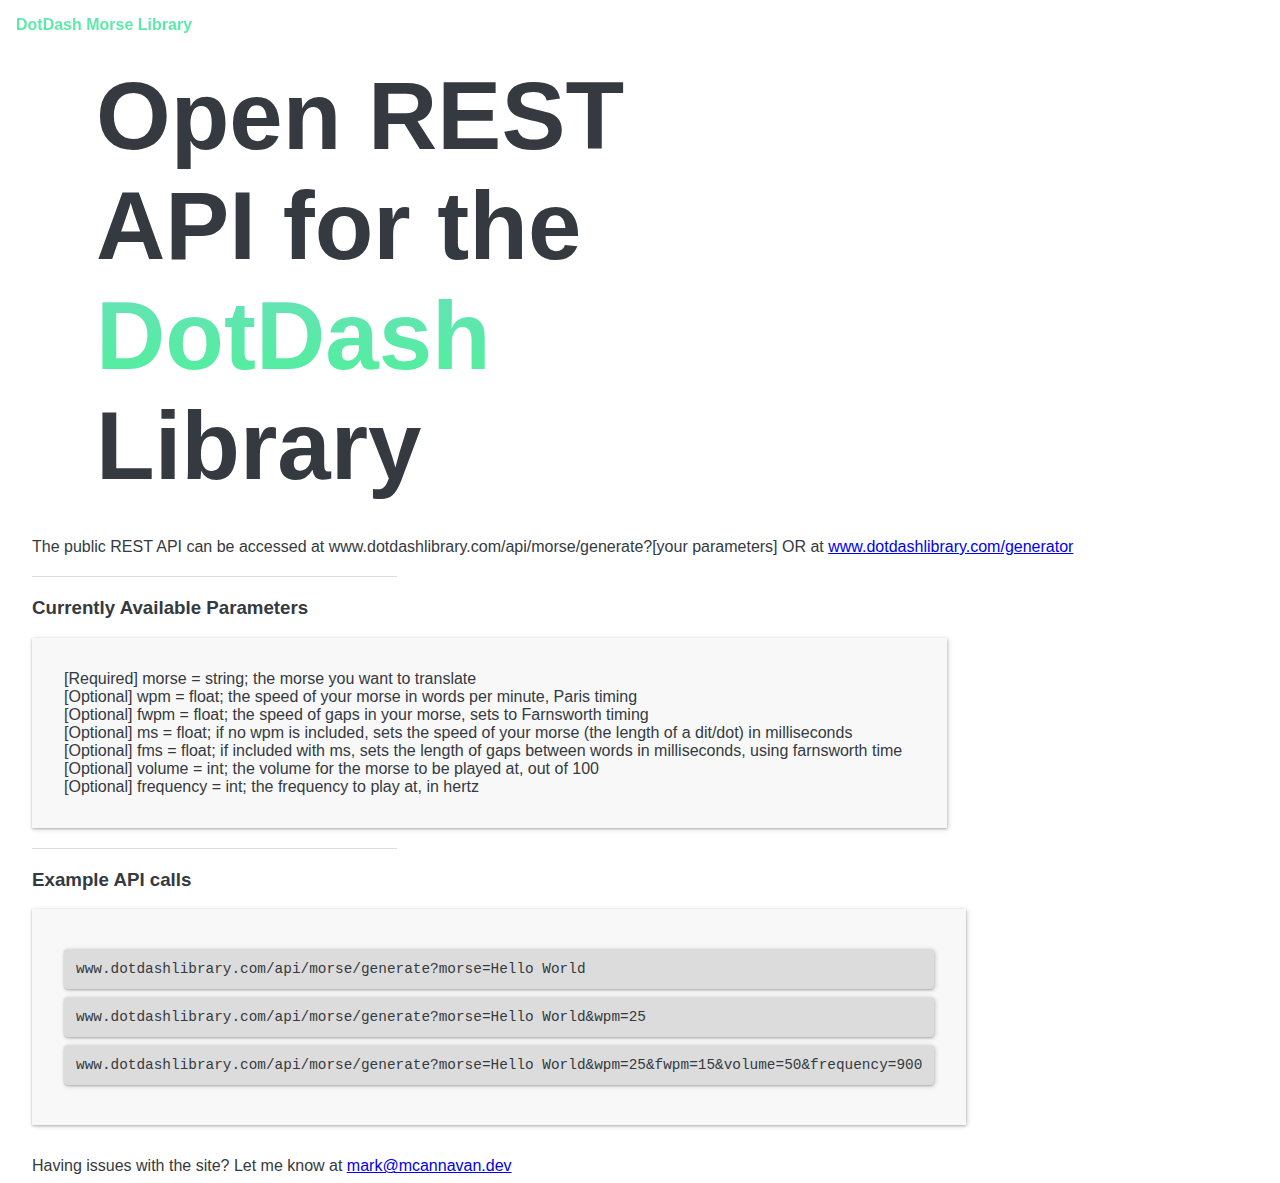
<file: src/main/resources/static/index.html>
<!DOCTYPE html>
<html lang="en">
<head>
    <meta charset="UTF-8">
    <title>DotDash Morse Library</title>
    <link rel="stylesheet" href="css/main.css">

    <link rel="icon" type="image/png" href="/icons/favicon-96x96.png" sizes="96x96" />
    <link rel="icon" type="image/svg+xml" href="/icons/favicon.svg" />
    <link rel="shortcut icon" href="/icons/favicon.ico" />
    <link rel="apple-touch-icon" sizes="180x180" href="/icons/apple-touch-icon.png" />
    <meta name="apple-mobile-web-app-title" content="DotDash Library" />
    <link rel="manifest" href="/icons/site.webmanifest" />
</head>
<body>
    <header th:fragment="header">
        <H1><a href="">DotDash Morse Library</a></H1>
    </header>
    <section id="title">
        <H1>Open REST API for the <a href="https://www.github.com/MCannavan/DotDashLib">DotDash</a> Library</H1>
    </section>
    <main>
    <section>
        <p>The public REST API can be accessed at www.dotdashlibrary.com/api/morse/generate?[your parameters] OR at <a href="/generator">www.dotdashlibrary.com/generator</a> </p>
    </section>
    <div>
        <h3>Currently Available Parameters</h3>
        <ul>

            <li>[Required] morse = string; the morse you want to translate</li>
            <li> [Optional] wpm = float; the speed of your morse in words per minute, Paris timing</li>
            <li> [Optional] fwpm = float; the speed of gaps in your morse, sets to Farnsworth timing</li>
            <li> [Optional] ms = float; if no wpm is included, sets the speed of your morse (the length of a dit/dot) in milliseconds</li>
            <li> [Optional] fms = float; if included with ms, sets the length of gaps between words in milliseconds, using farnsworth time</li>
            <li> [Optional] volume = int; the volume for the morse to be played at, out of 100</li>
            <li> [Optional] frequency = int; the frequency to play at, in hertz</li>
        </ul>
    </div>
    <div>
        <h3>Example API calls </h3>
        <ul>
            <li class="request-example">
            <a href="api/morse/generate?morse=Hello World">www.dotdashlibrary.com/api/morse/generate?morse=Hello World</a>
            </li>
            <li class="request-example">
                <a href="api/morse/generate?morse=Hello World&wpm=25">www.dotdashlibrary.com/api/morse/generate?morse=Hello World&wpm=25</a></li>
            <li class="request-example">
                <a href="api/morse/generate?morse=Hello World&wpm=25&fwpm=15&volume=50&frequency=900">www.dotdashlibrary.com/api/morse/generate?morse=Hello World&wpm=25&fwpm=15&volume=50&frequency=900</a>
            </li>
        </ul>
    </div>
    </main>
</body>
<footer th:fragment="footer">

    <span>Having issues with the site? Let me know at <a href="mailto:mark@mcannavan.dev">mark@mcannavan.dev</a></span>
</footer>
</html>
</file>
<file: src/main/resources/static/css/main.css>
:root {
    --primary: #55fca3;
    --primary-grad: linear-gradient(0deg, rgb(80, 240, 155) 0%, rgb(103, 225, 184) 100%);
    --primary-grad-hover: linear-gradient(0deg, rgb(88, 255, 167) 0%, rgb(118, 255, 209) 100%);
    --secondary: #2ba65e;
    --success: #15e315;
    --info: #09d4e3;
    --warning: #f0ad4e;
    --danger: #d9534f;
    --lighter: #f8f8f8;
    --light: #f0f0f0;
    --light-secondary: #dcdcdc;
    --dark: #343a40;
}

body {
    margin: 0;
    padding: 0;
    position: sticky;
    font-family: "Roboto Light", "Helvetica Neue", Helvetica, Arial, sans-serif;
    color: var(--dark);
}


header {
    padding: 0 0 0 0;
    height: 3rem;
    font-size: 0.5em;
}

body > *:not(header) {
    padding: 0.5rem 2em;
}

main > *:not(:last-child)::after {
    content: "";
    display: block;
    height: 1px;
    background-color: var(--light-secondary);
    margin: 20px 0;
    width: 30%;
}

header h1 {
    margin: 0;
    padding: 1rem 0 0.5rem 1rem;
    color: var(--dark);
}

h1 a {
    background: var(--primary-grad);
    -webkit-background-clip: text;
    -webkit-text-fill-color: transparent;
    text-decoration: none;

}

h1 a:hover {
    background: var(--primary-grad-hover);
    -webkit-background-clip: text;
    -webkit-text-fill-color: transparent;
    text-decoration: none;

}

ul {
    background-color: var(--lighter);
    padding: 2rem;
    list-style: none;
    min-width: fit-content;
    width: 70%;
    box-shadow: 1px 1px 5px 0 rgba(0, 0, 0, 0.2), 0 1px 2px 0 rgba(0, 0, 0, 0.19);
}

li a {
    color: var(--dark);
    text-decoration: none;
}

li a:hover {
    color: var(--secondary);
}

.request-example {
    background-color: var(--light-secondary);
    font-family: monospace !important;

    font-size: 0.9rem;
    padding: 0.75rem;
    margin: 0.5rem 0;
    border-radius: 0.25rem;
    box-shadow: 1px 1px 5px 0 rgba(0, 0, 0, 0.2), 0 1px 2px 0 rgba(0, 0, 0, 0.19);
}

#title {
    height: 50vh;
    width: 50%;
    display: flex;
    align-items: center;
    justify-content: center;
    font-size: 3rem;
}
</file>
